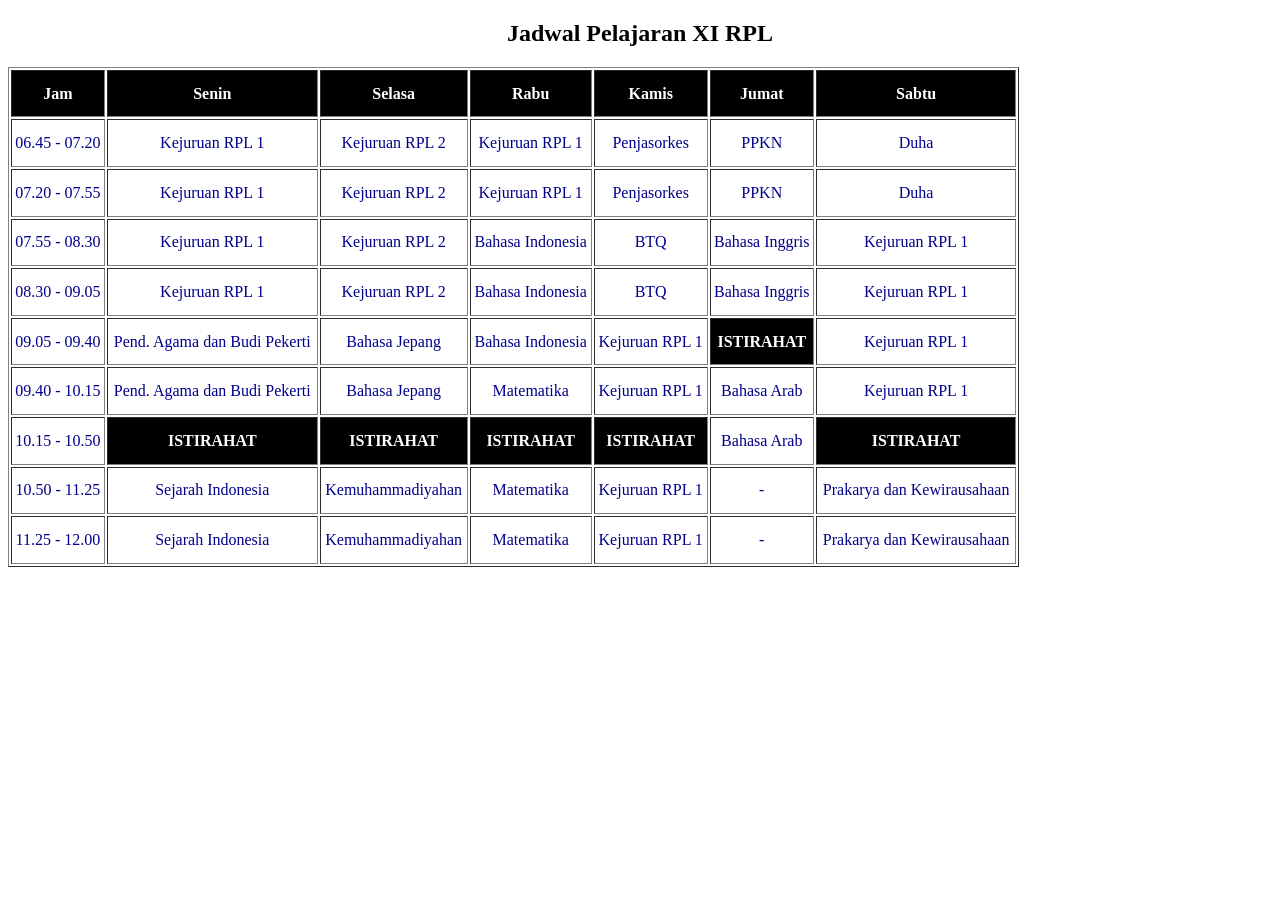
<file: jadwal.html>
<!DOCTYPE html>
<html lang="en">
<head>
    <meta charset="UTF-8">
    <meta name="viewport" content="width=device-width, initial-scale=1.0">
    <title>Jadwal pelajaran</title>
    <style>
    table {
        background-color: white; 
        width: 80%; 
        text-align: center;
    }

    th {
        background-color: black;
        color: white; 
    }

    td {
        color: darkblue;
    }
    </style>
</head>
<body>
    <h2 align="center">Jadwal Pelajaran XI RPL</h2>
    <table border="1" height="500" width="100%">
        <tr">
            <th>Jam</th>
            <th>Senin</th>
            <th>Selasa</th>
            <th>Rabu</th>
            <th>Kamis</th>
            <th>Jumat</th>
            <th>Sabtu</th>
        </tr>

        <tr>
            <td>06.45 - 07.20</td>
            <td>Kejuruan RPL 1</td>
            <td>Kejuruan RPL 2</td>
            <td>Kejuruan RPL 1</td>
            <td>Penjasorkes</td>
            <td>PPKN</td>
            <td>Duha</td>
        </tr>

        <tr>
            <td>07.20 - 07.55</td>
            <td>Kejuruan RPL 1</td>
            <td>Kejuruan RPL 2</td>
            <td>Kejuruan RPL 1</td>
            <td>Penjasorkes</td>
            <td>PPKN</td>
            <td>Duha</td>
        </tr>

        <tr>
            <td>07.55 - 08.30</td>
            <td>Kejuruan RPL 1</td>
            <td>Kejuruan RPL 2</td>
            <td>Bahasa Indonesia</td>
            <td>BTQ</td>
            <td>Bahasa Inggris</td>
            <td>Kejuruan RPL 1</td>
        </tr>

        <tr>
            <td>08.30 - 09.05</td>
            <td>Kejuruan RPL 1</td>
            <td>Kejuruan RPL 2</td>
            <td>Bahasa Indonesia</td>
            <td>BTQ</td>
            <td>Bahasa Inggris</td>
            <td>Kejuruan RPL 1</td>
        </tr>

        <tr>
            <td>09.05 - 09.40</td>
            <td>Pend. Agama dan Budi Pekerti</td>
            <td>Bahasa Jepang</td>
            <td>Bahasa Indonesia</td>
            <td>Kejuruan RPL 1</td>
            <th>ISTIRAHAT</th>
            <td>Kejuruan RPL 1</td>
        </tr>

        <tr>
            <td>09.40 - 10.15</td>
            <td>Pend. Agama dan Budi Pekerti</td>
            <td>Bahasa Jepang</td>
            <td>Matematika</td>
            <td>Kejuruan RPL 1</td>
            <td>Bahasa Arab</td>
            <td>Kejuruan RPL 1</td>
        </tr>

         <tr>
            <td>10.15 - 10.50</td>
            <th>ISTIRAHAT</th>
            <th>ISTIRAHAT</th>
            <th>ISTIRAHAT</th>
            <th>ISTIRAHAT</th>
            <td>Bahasa Arab</td>
            <th>ISTIRAHAT</th>
            
        </tr>

         <tr>
            <td>10.50 - 11.25</td>
            <td>Sejarah Indonesia</td>
            <td>Kemuhammadiyahan</td>
            <td>Matematika</td>
            <td>Kejuruan RPL 1</td>
            <td >-</td>
            <td>Prakarya dan Kewirausahaan</td>
        </tr>

         <tr>
            <td>11.25 - 12.00</td>
            <td>Sejarah Indonesia</td>
            <td>Kemuhammadiyahan</td>
            <td>Matematika</td>
            <td>Kejuruan RPL 1</td>
            <td>-</td>
            <td>Prakarya dan Kewirausahaan</td>
        </tr>
    </table>
</body>
</html>
</file>
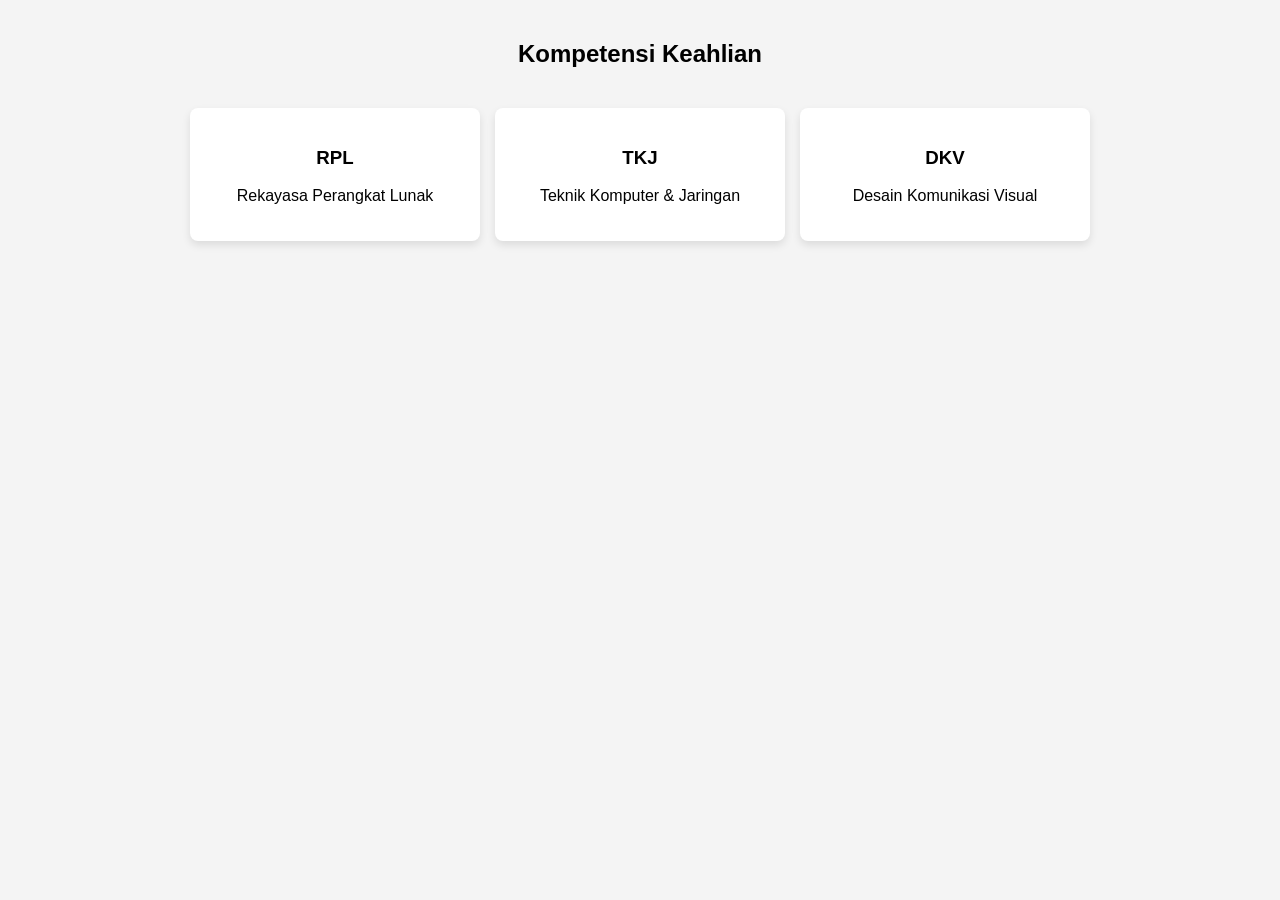
<file: katalog.html>
<!DOCTYPE html>
<html lang="en">
<head>
    <meta charset="UTF-8">
    <meta name="viewport" content="width=device-width, initial-scale=1.0">
    <title>Document</title>
    <style>
        body {
            background-color: #f4f4f4;
            font-family: sans-serif;
        }

        .wardah-kartu {
            display: flex;
            justify-content: space-between;
            padding: 20px;
            max-width: 900px;
            margin: 0 auto;
        }

        .kartu {
            background-color: white;
            padding: 20px;
            border-radius: 8px;
            width: 250px;
            text-align: center;
            box-shadow: 0 4px 8px rgba(0,0,0,0.1);
        }
    </style>
</head>
<body>
    <h2 style="text-align: center; margin-top: 40px;">Kompetensi Keahlian</h2>

    <div class="wardah-kartu">
        <div class="kartu">
            <h3>RPL</h3>
            <p>Rekayasa Perangkat Lunak</p>
        </div>

        <div class="kartu">
            <h3>TKJ</h3>
            <p>Teknik Komputer & Jaringan </p>
        </div>

        <div class="kartu">
            <h3>DKV</h3>
            <p>Desain Komunikasi Visual</p>
        </div>
    </div>
</body>
</html>
</file>
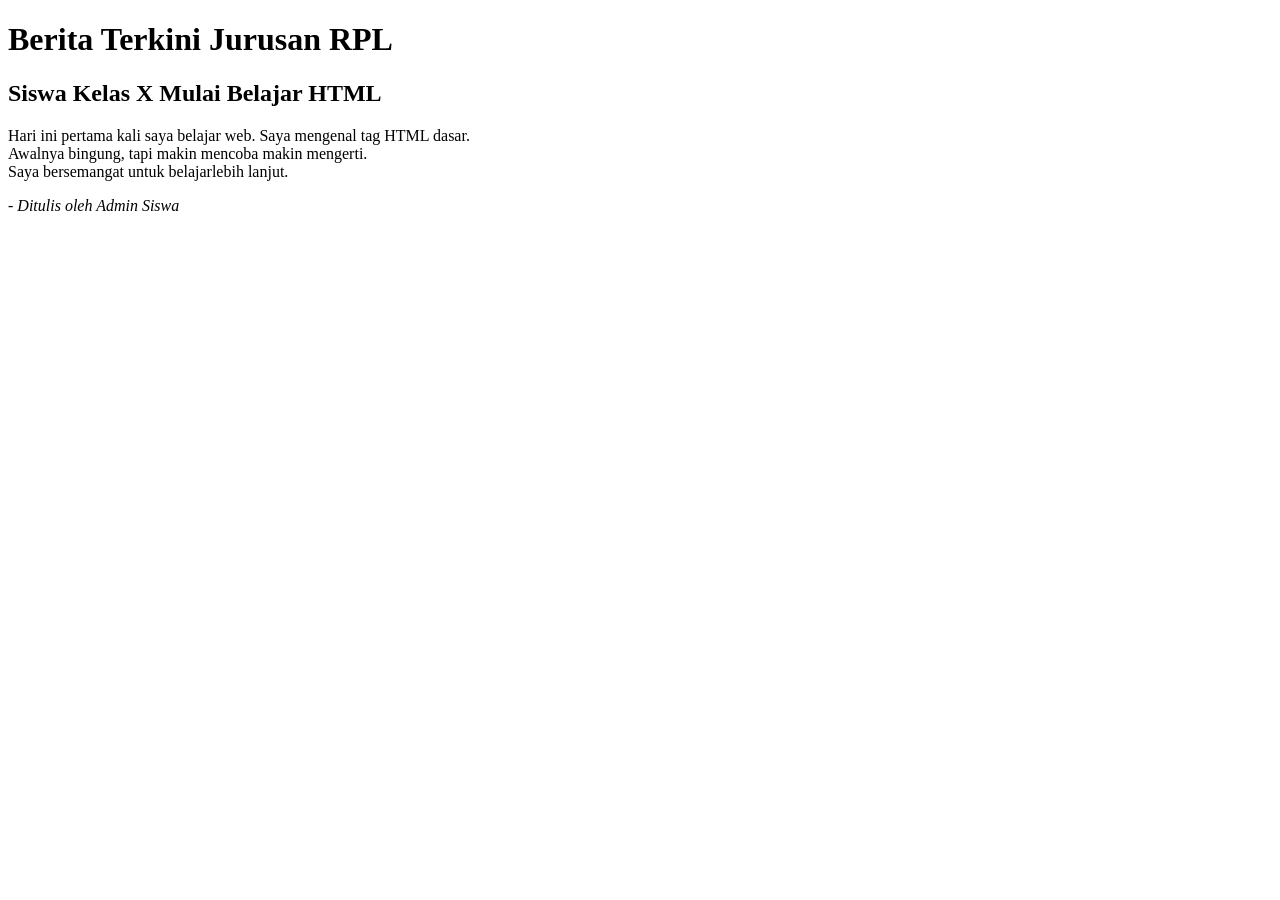
<file: latihan1.html>
<!DOCTYPE html>
<html lang="en">
<head>
    <meta charset="UTF-8">
    <meta name="viewport" content="width=device-width, initial-scale=1.0">
    <title>Document</title>
</head>
<body>
    <h1>Berita Terkini Jurusan RPL</h1>
    <h2>Siswa Kelas X Mulai Belajar HTML</h2>
    <p>
        Hari ini pertama kali saya belajar web. Saya mengenal tag HTML dasar. <br> Awalnya bingung, tapi makin mencoba makin mengerti. <br> Saya bersemangat untuk belajarlebih lanjut.
    </p>
    <p>
        <i>- Ditulis oleh Admin Siswa</i>
    </p>

</body>
</html>
</file>
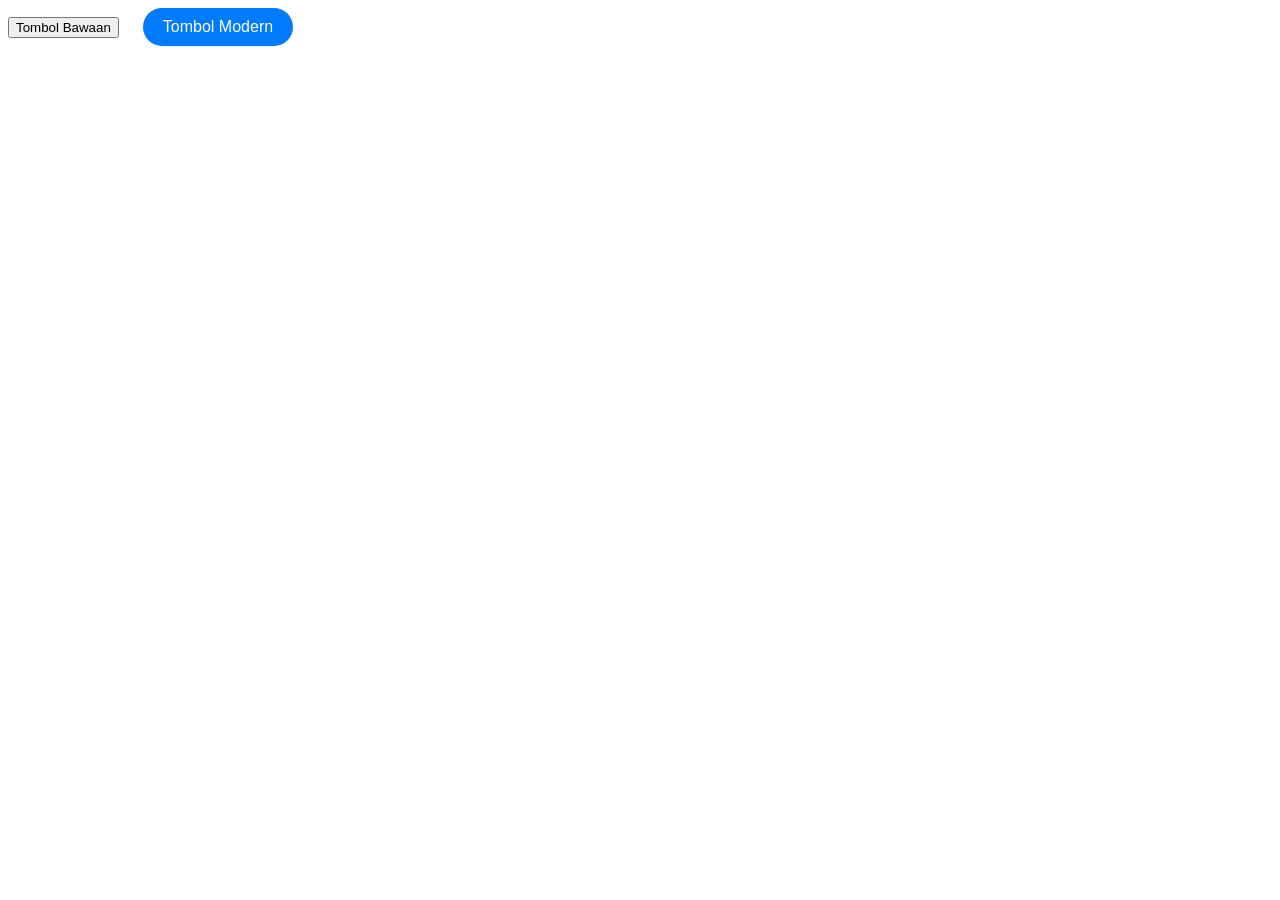
<file: latihan_box.html>
<!DOCTYPE html>
<html lang="en">
<head>
    <meta charset="UTF-8">
    <meta name="viewport" content="width=device-width, initial-scale=1.0">
    <title>Document</title>
    <style>
        .btn-keren {
            background-color: #007bff;
            color: white;
            padding: 10px 20px;
            margin-left: 20px;
            border: none;
            border-radius: 25px;
            font-size: 16px;
            cursor: pointer;
        }
    </style>
</head>
<body>
    <button class="btn-biasa">Tombol Bawaan</button>
    <button class="btn-keren">Tombol Modern</button>
</body>
</html>
</file>
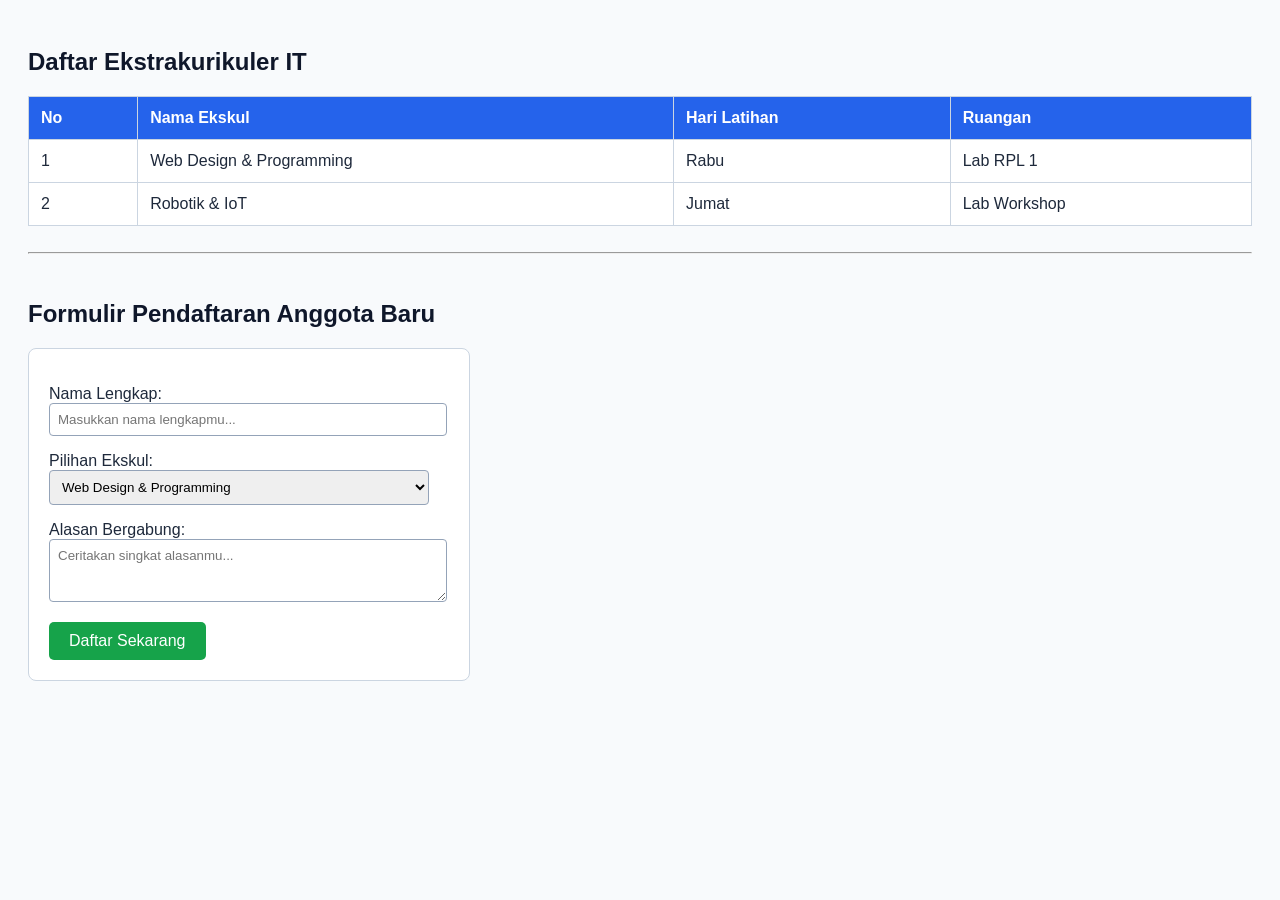
<file: latihan_css2.html>
<!DOCTYPE html>
<html lang="en">
<head>
    <meta charset="UTF-8">
    <meta name="viewport" content="width=device-width, initial-scale=1.0">
    <title>Desain Tabel & Formulir CSS</title>
    <style>
        body {
            font-family: 'Segoe UI', Tahoma, Geneva, Verdana, sans-serif;
            background-color: #f8fafc;
            color: #1e293b;
            padding: 20px;
        }

        h2 {
            color: #0f172a;
        }

        table {
            width: 100%;
            border-collapse: collapse;
            background-color: white;
        }

        th, td {
            border: 1px solid #cbd5e1;
            padding: 12px;
            text-align: left;
        }

        th {
            background-color: #2563eb;
            color: white;
        }

        form {
            background-color: white;
            padding: 20px;
            border: 1px solid #cbd5e1;
            border-radius: 8px;
            width: 400px;
        }

        input, select, textarea {
            width: 95%;
            padding: 8px;
            border: 1px solid #94a3b8;
            border-radius: 4px;
            font-family: inherit;
        }

        button {
            background-color: #16a34a; 
            color: white;
            padding: 10px 20px;
            border: none;
            border-radius: 5px;
            font-size: 16px;
            cursor: pointer; 
        }
    </style>
</head>
<body>
    <h2>Daftar Ekstrakurikuler IT</h2>

    <table>
        <tr>
            <th>No</th>
            <th>Nama Ekskul</th>
            <th>Hari Latihan</th>
            <th>Ruangan</th>
        </tr>

        <tr>
            <td>1</td>
            <td>Web Design & Programming</td>
            <td>Rabu</td>
            <td>Lab RPL 1</td>
        </tr>
        <tr>
            <td>2</td>
            <td>Robotik & IoT</td>
            <td>Jumat</td>
            <td>Lab Workshop</td>
        </tr>
    </table>

    <br><hr><br>

    <h2>Formulir Pendaftaran Anggota Baru</h2>
    <form>
        <p>
            <label>Nama Lengkap:</label><br>
            <input type="text" placeholder="Masukkan nama lengkapmu...">
        </p>
        <p>
            <label>Pilihan Ekskul:</label><br>
            <select>
                <option>Web Design & Programming</option>
                <option>Robotik & IoT</option>
            </select>
        </p>
        <p>
            <label>Alasan Bergabung:</label><br>
            <textarea rows="3" placeholder="Ceritakan singkat alasanmu..."></textarea>
        </p>
        <button type="submit">Daftar Sekarang</button>
    </form>

</body>
</html>
</file>
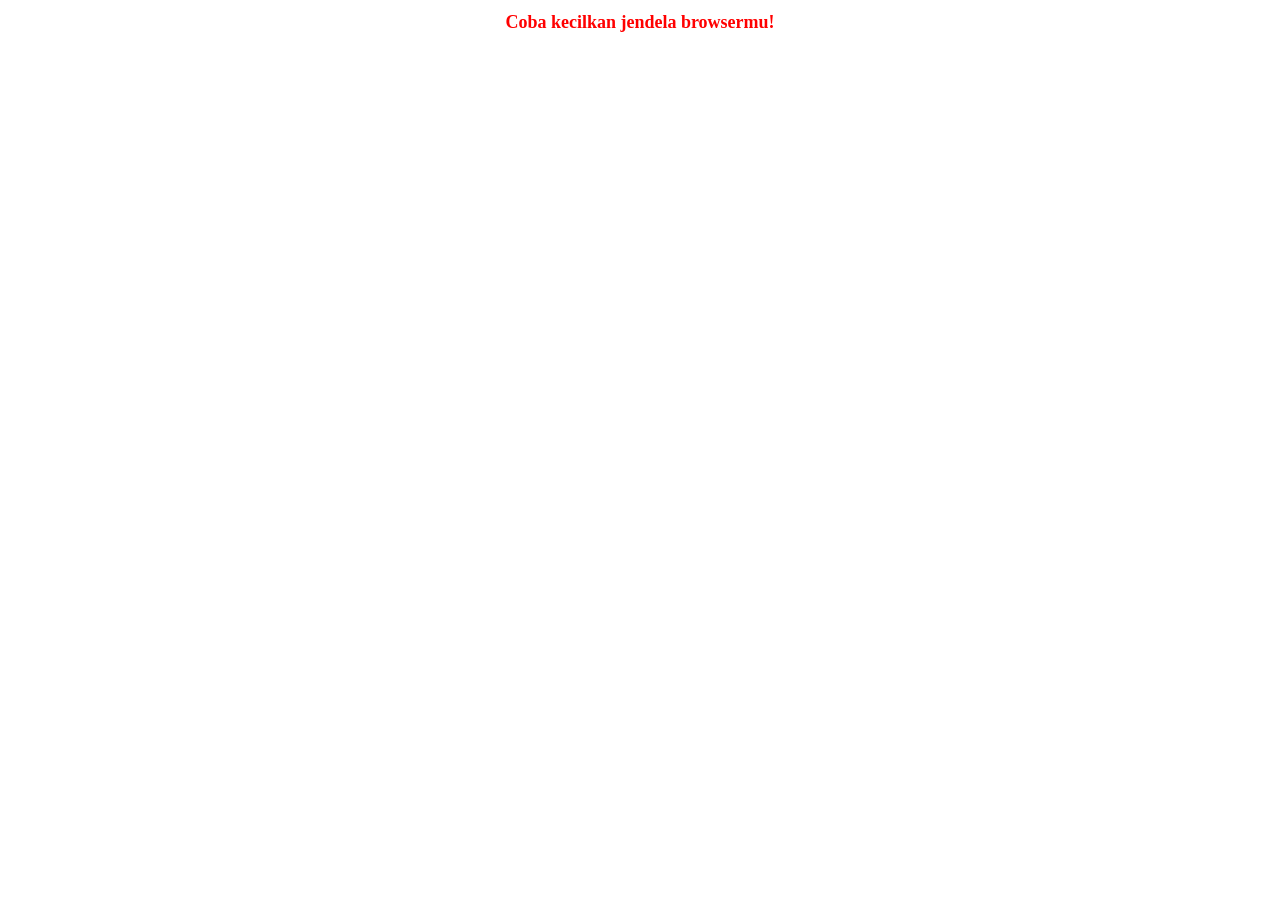
<file: responsif.html>
<!DOCTYPE html>
<html lang="en">
<head>
    <meta charset="UTF-8">
    <meta name="viewport" content="width=device-width, initial-scale=1.0">
    <title>Percobaan</title>
    <style>
        h1 {
            color: black;
            text-align: center;
        }

        h1 {
            color: red;
            font-size: 18px;
        }
    </style>
</head>
<body>
    <h1>Coba kecilkan jendela browsermu!</h1>
</body>
</html>
</file>
